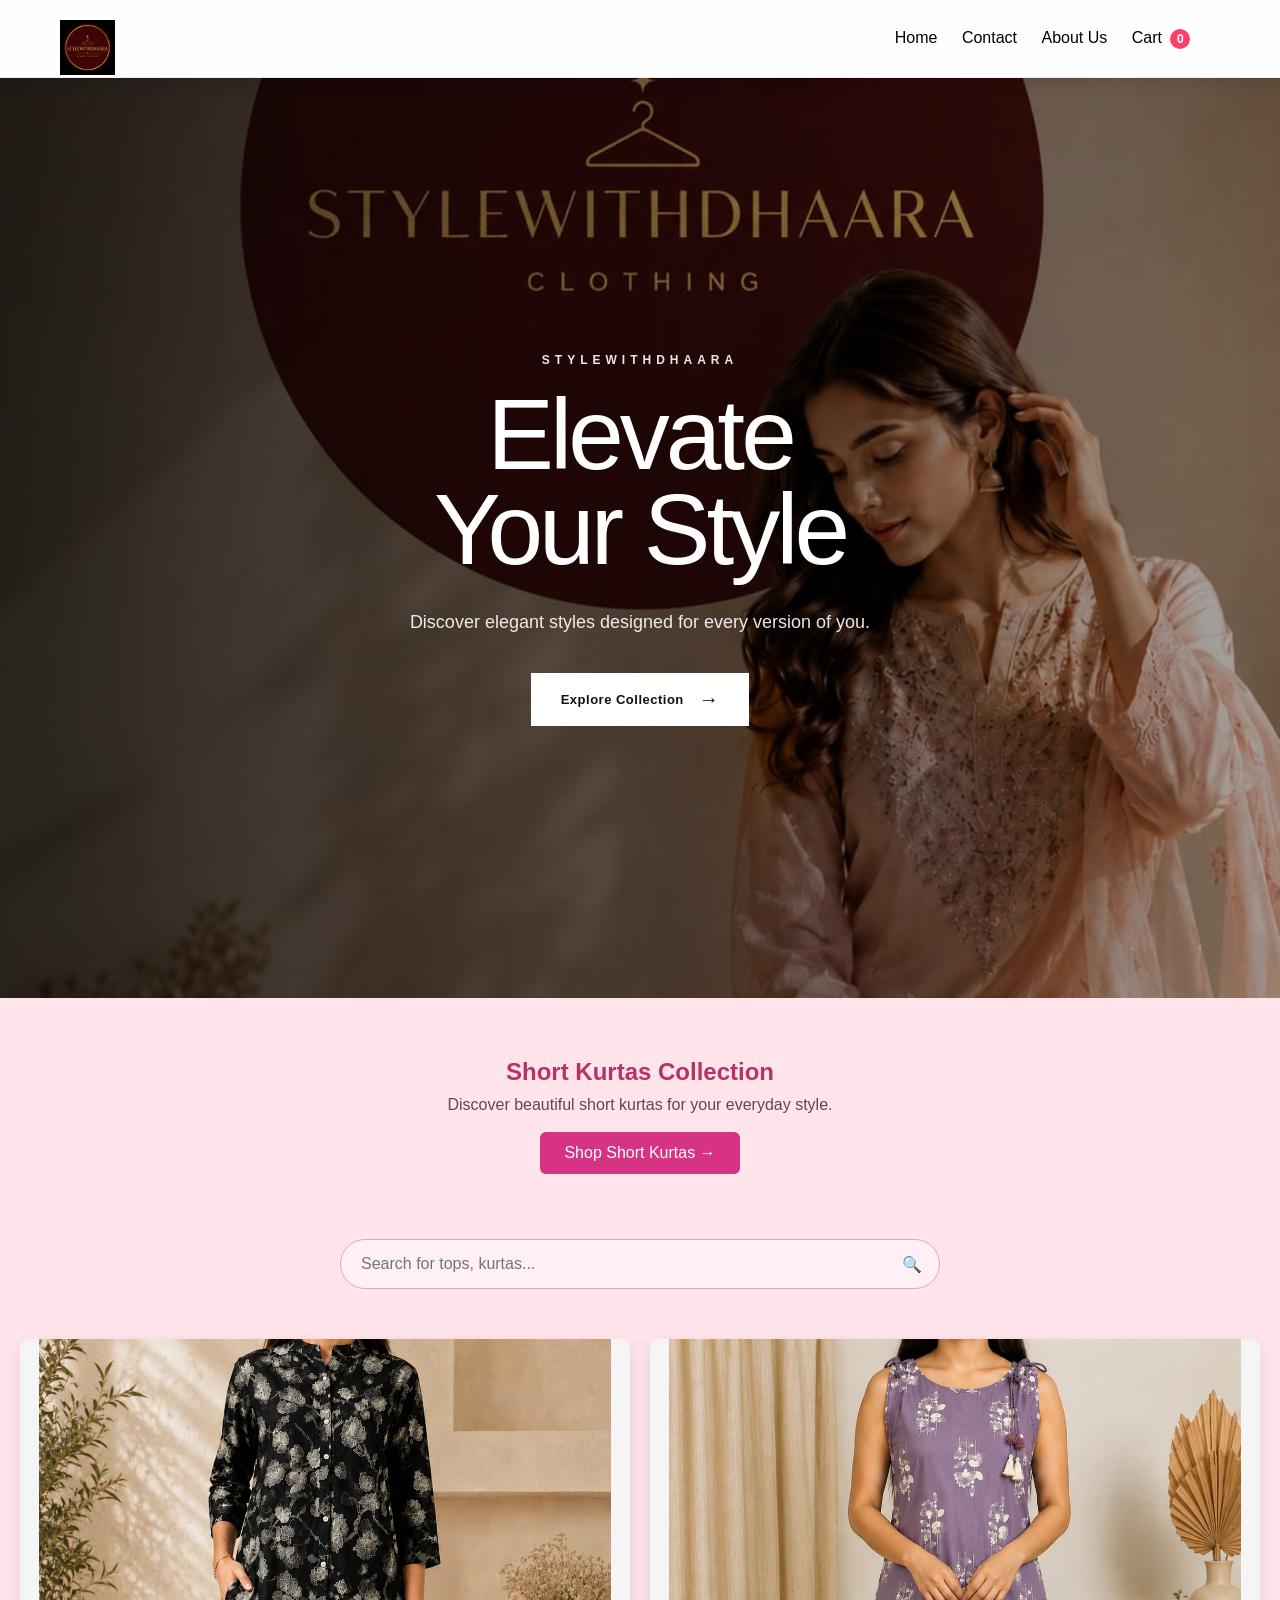
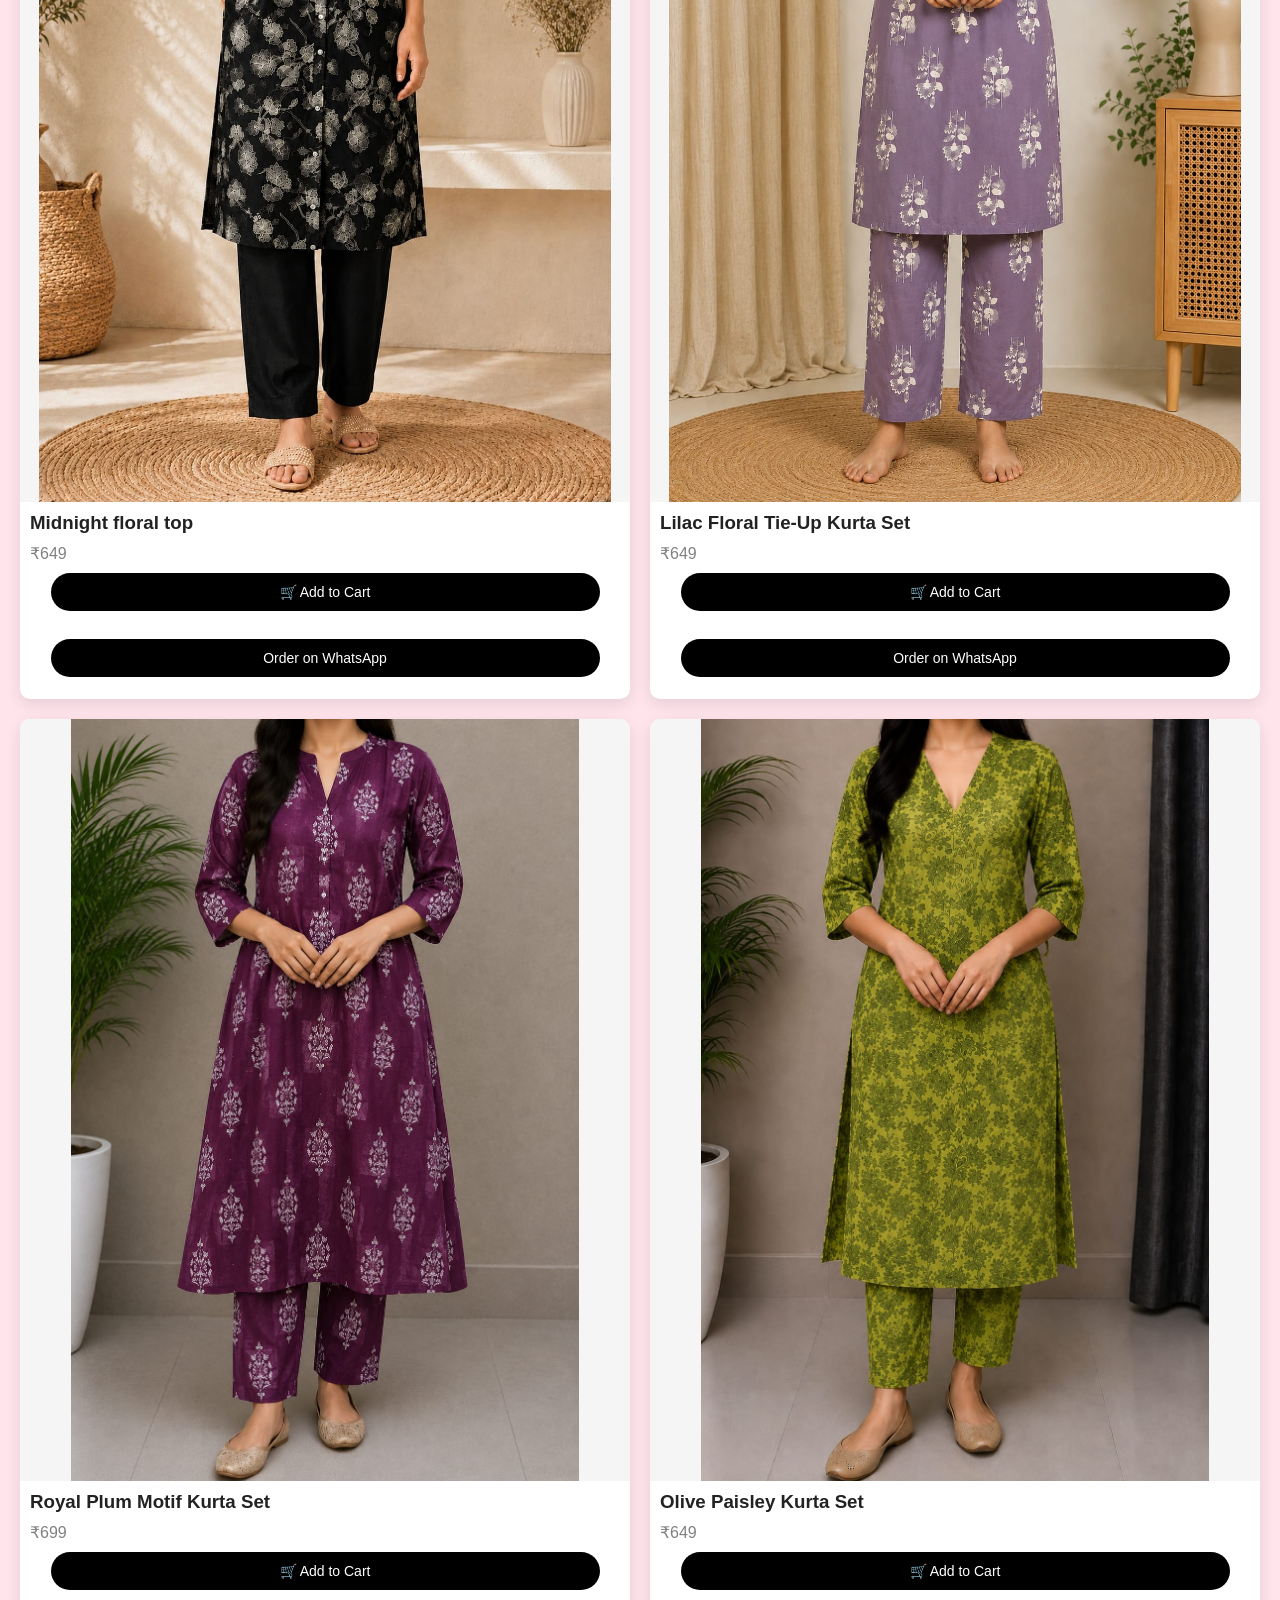
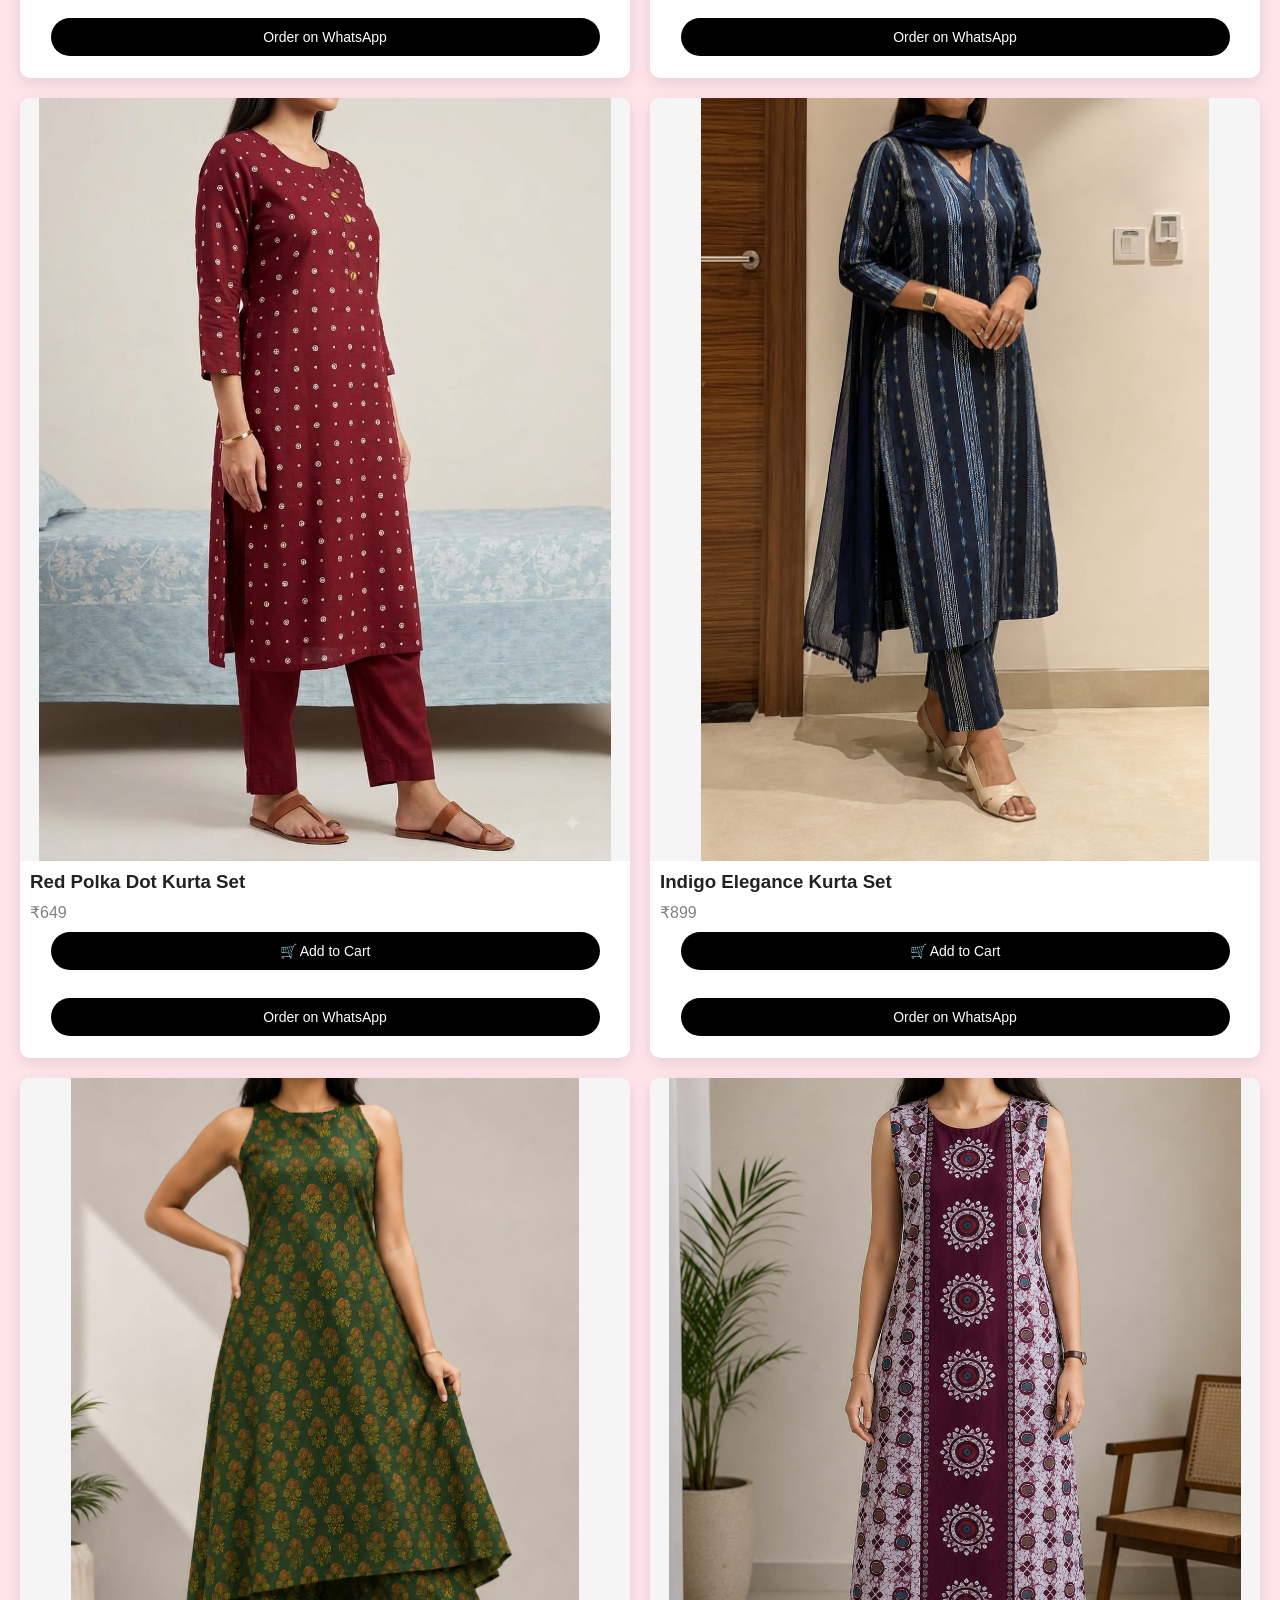
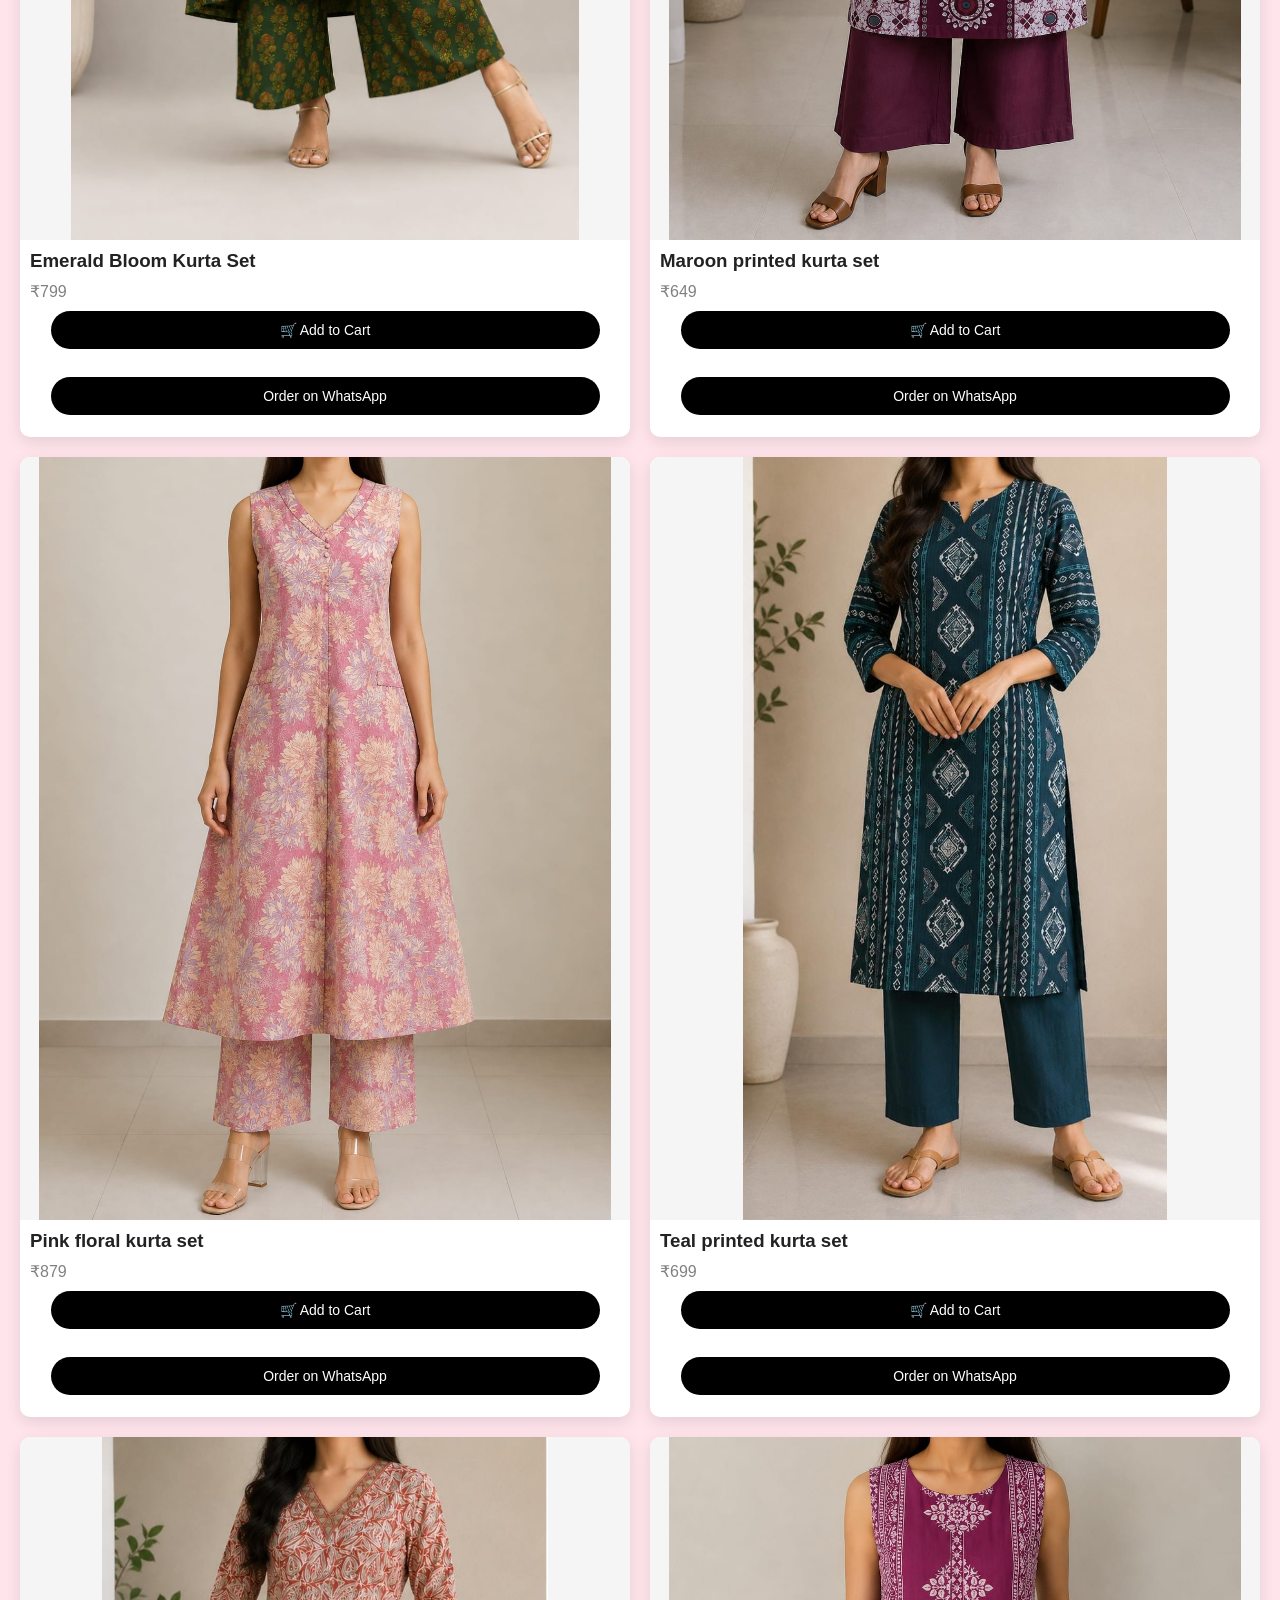
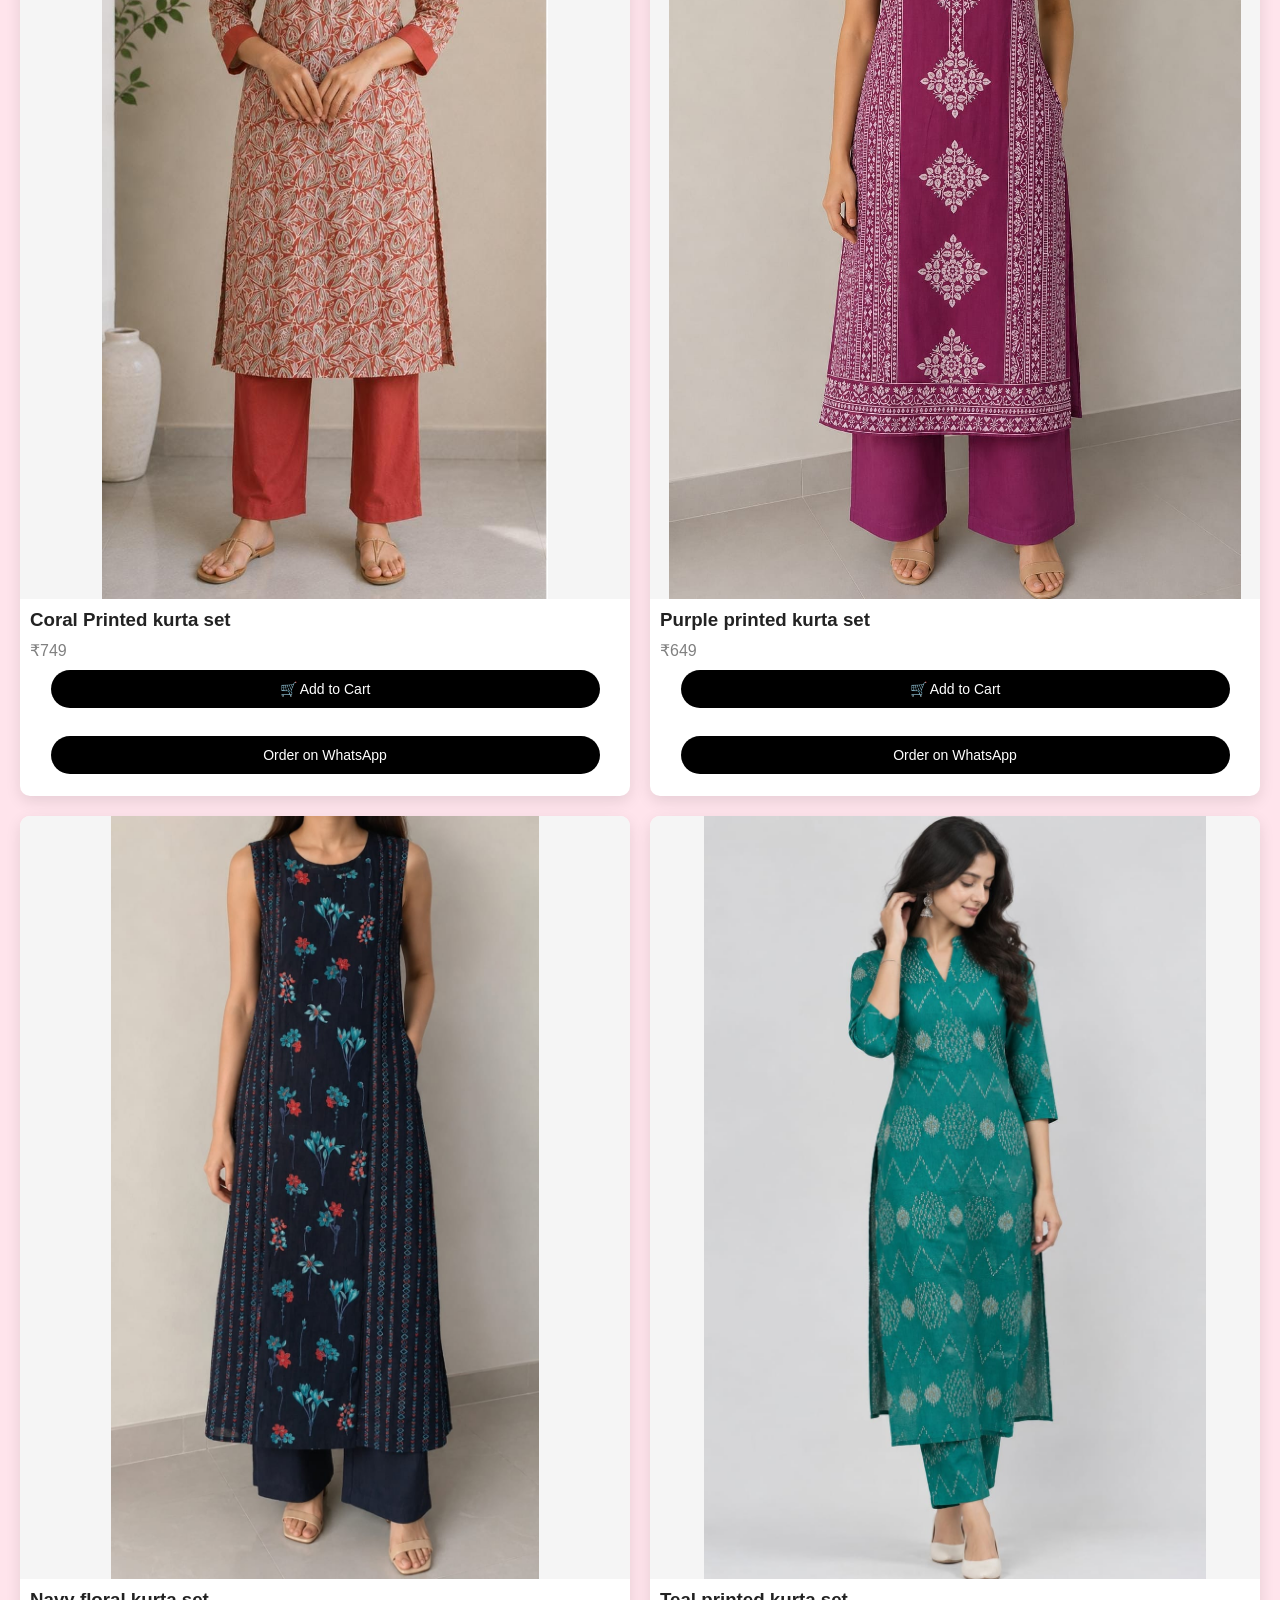
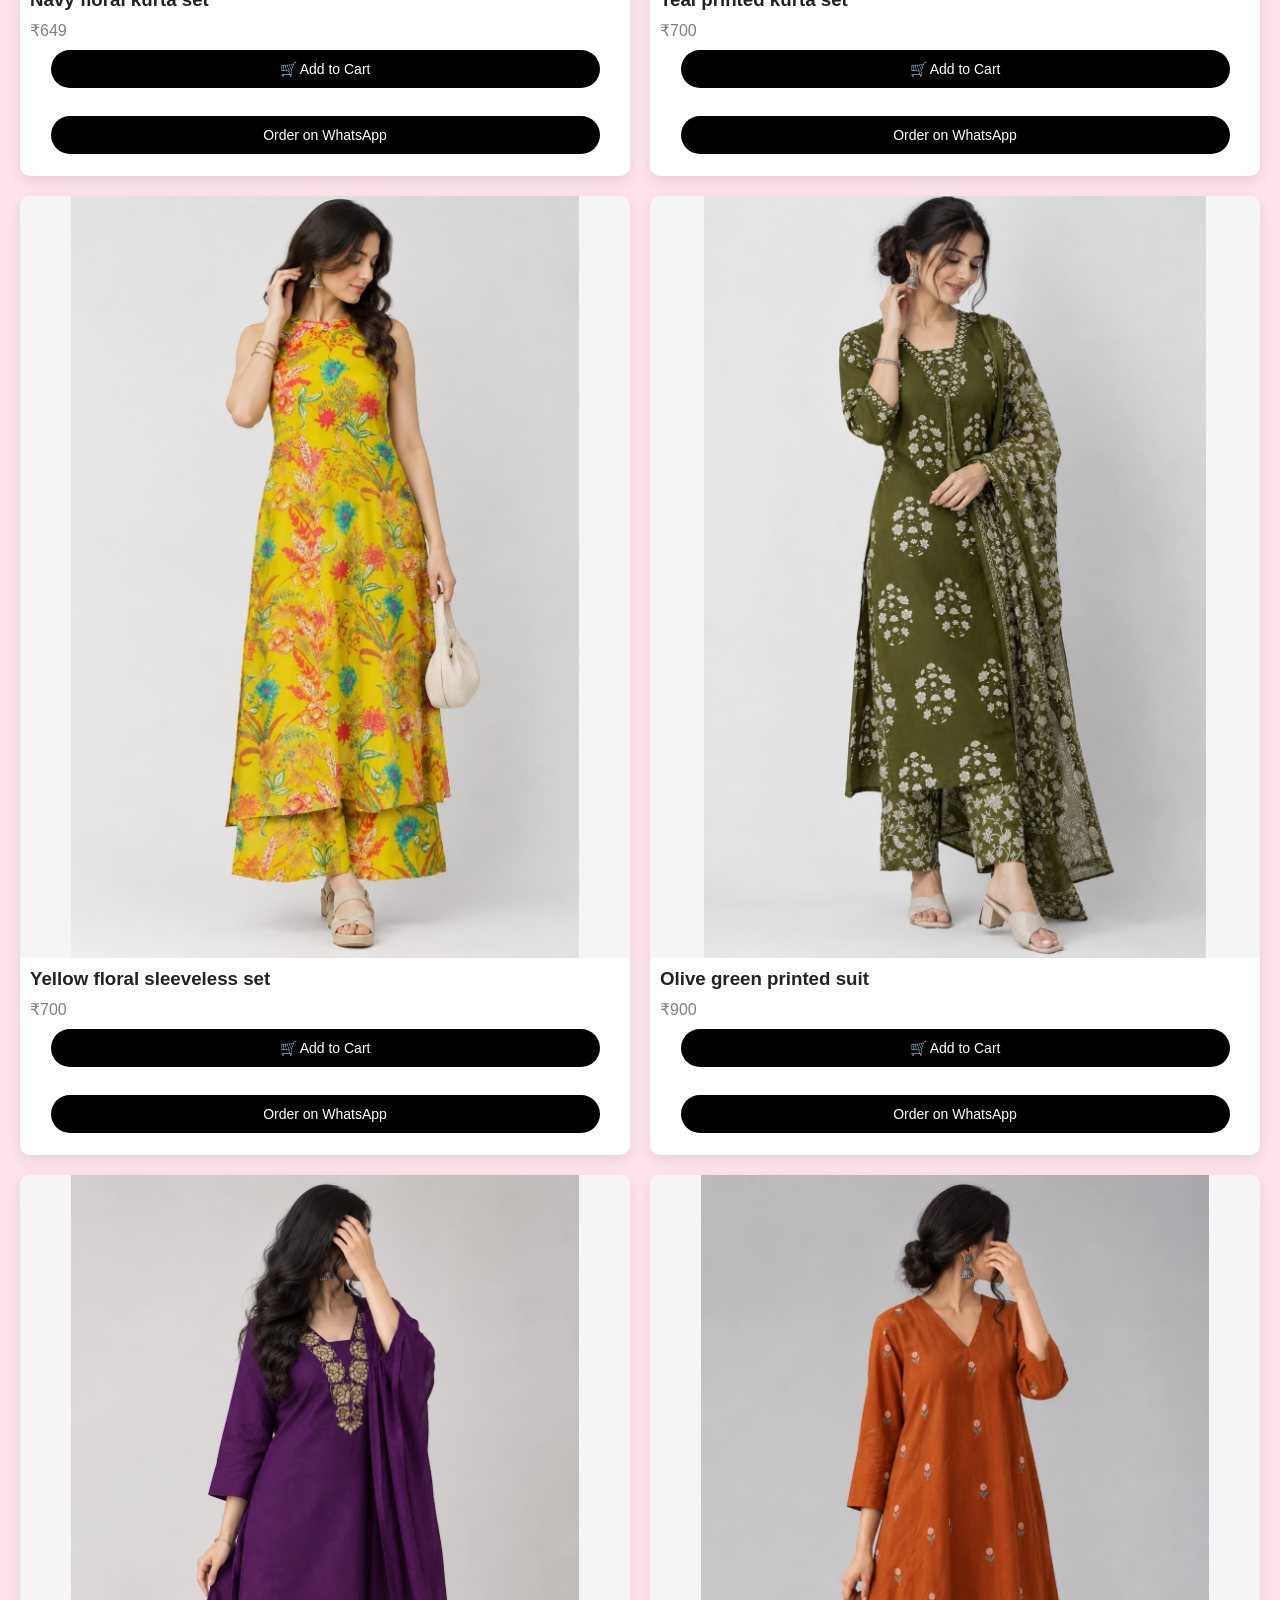
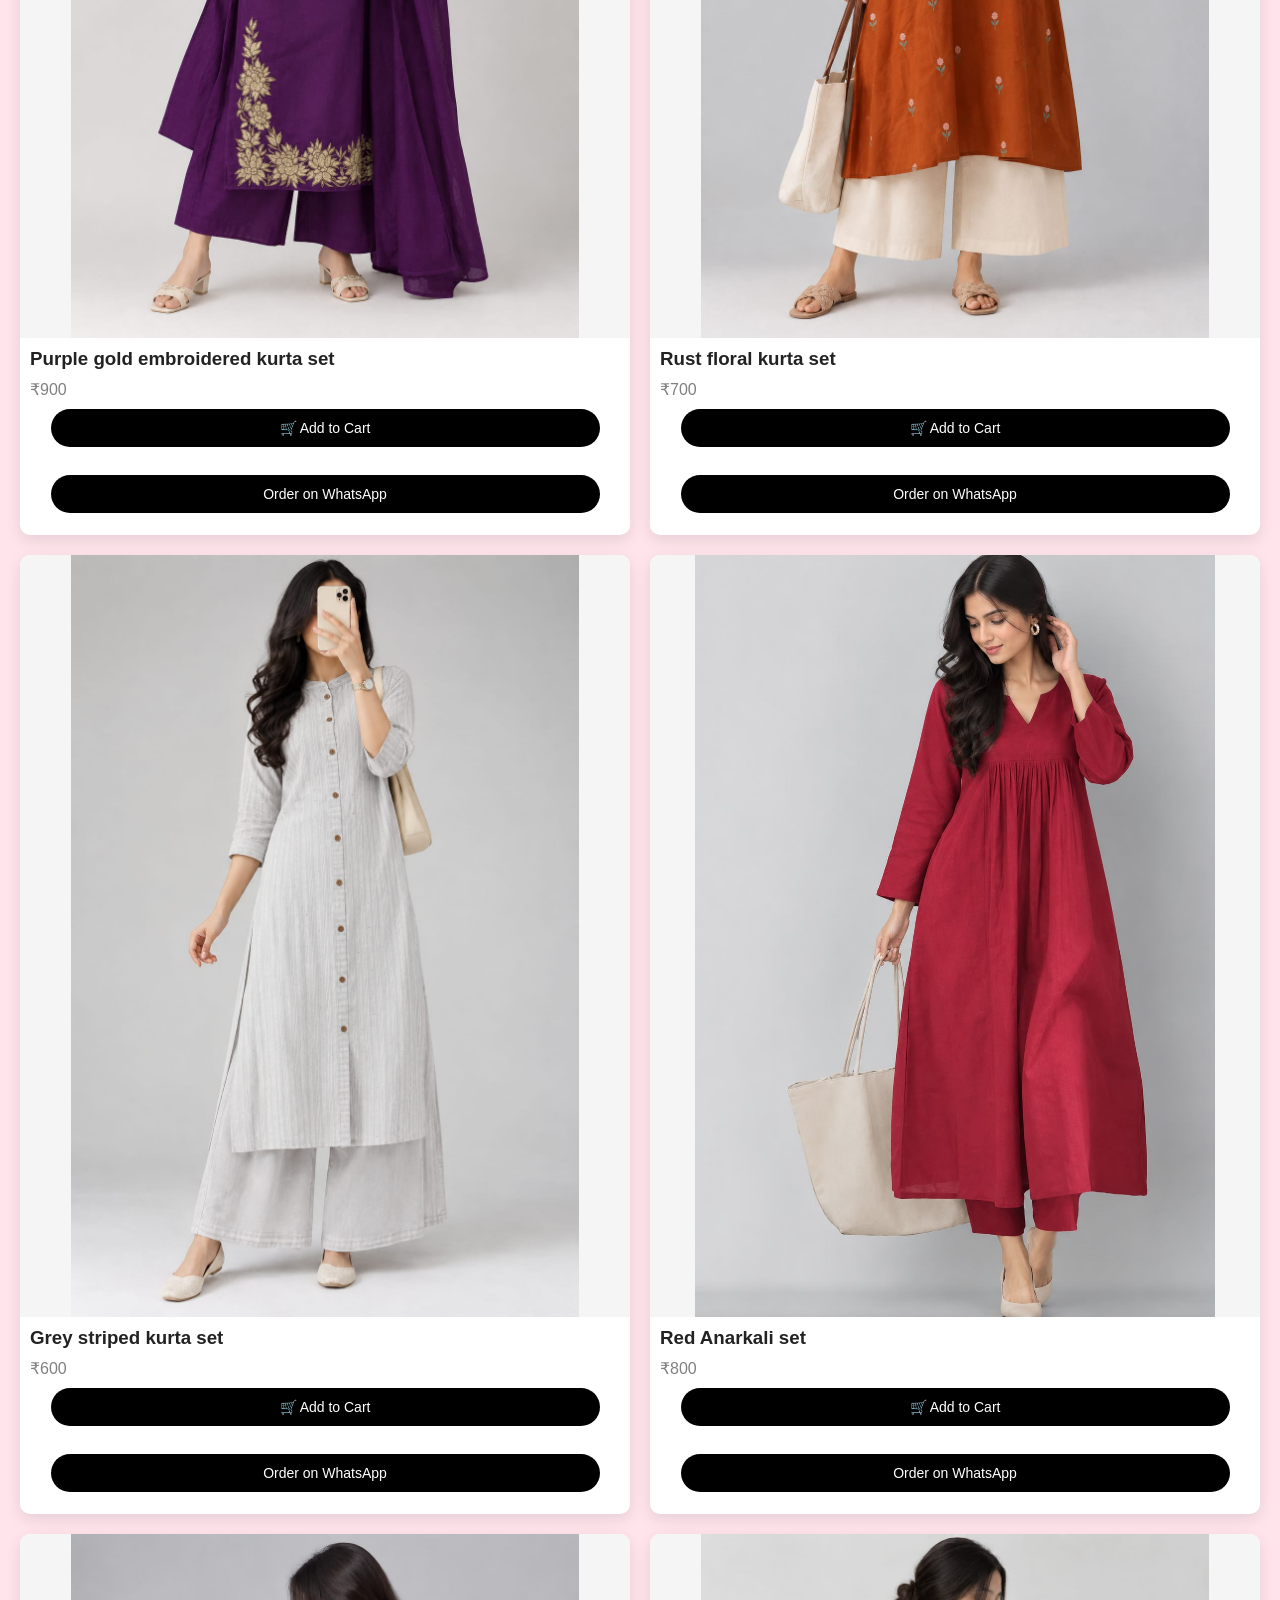
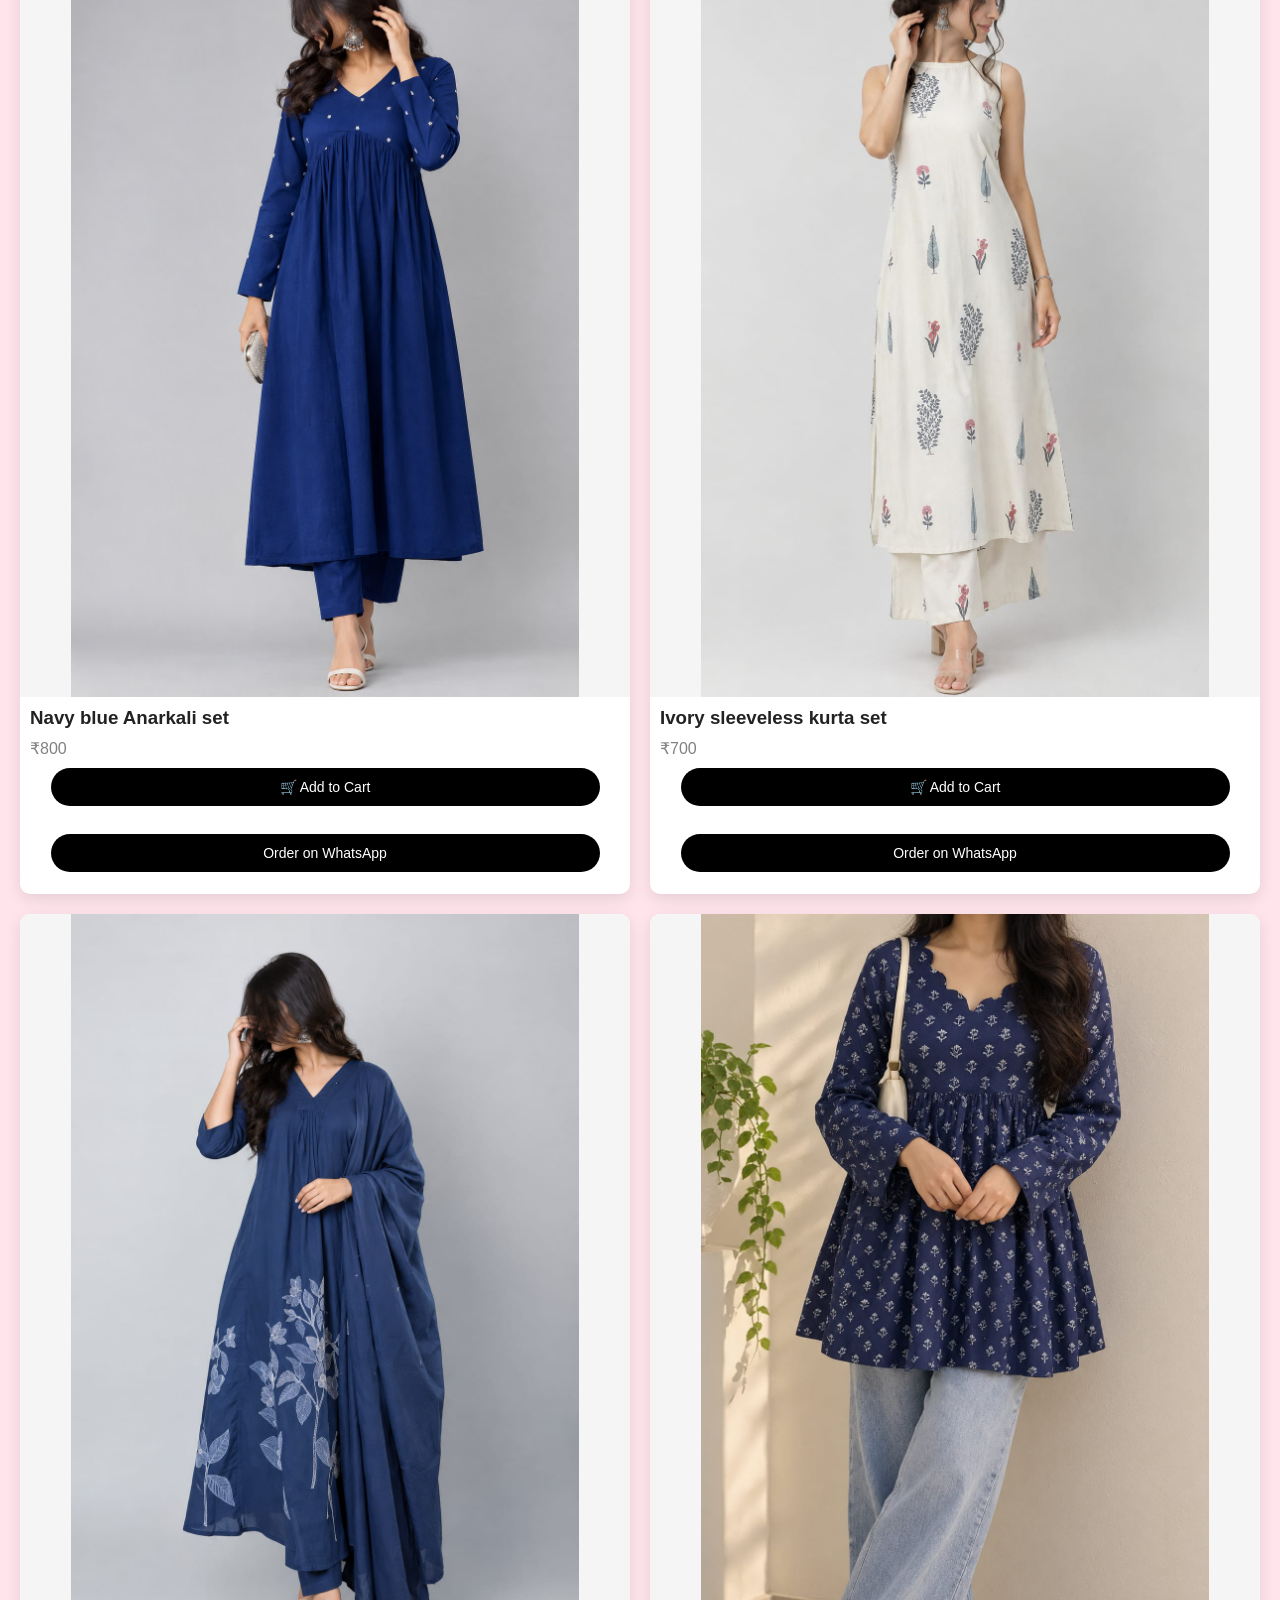
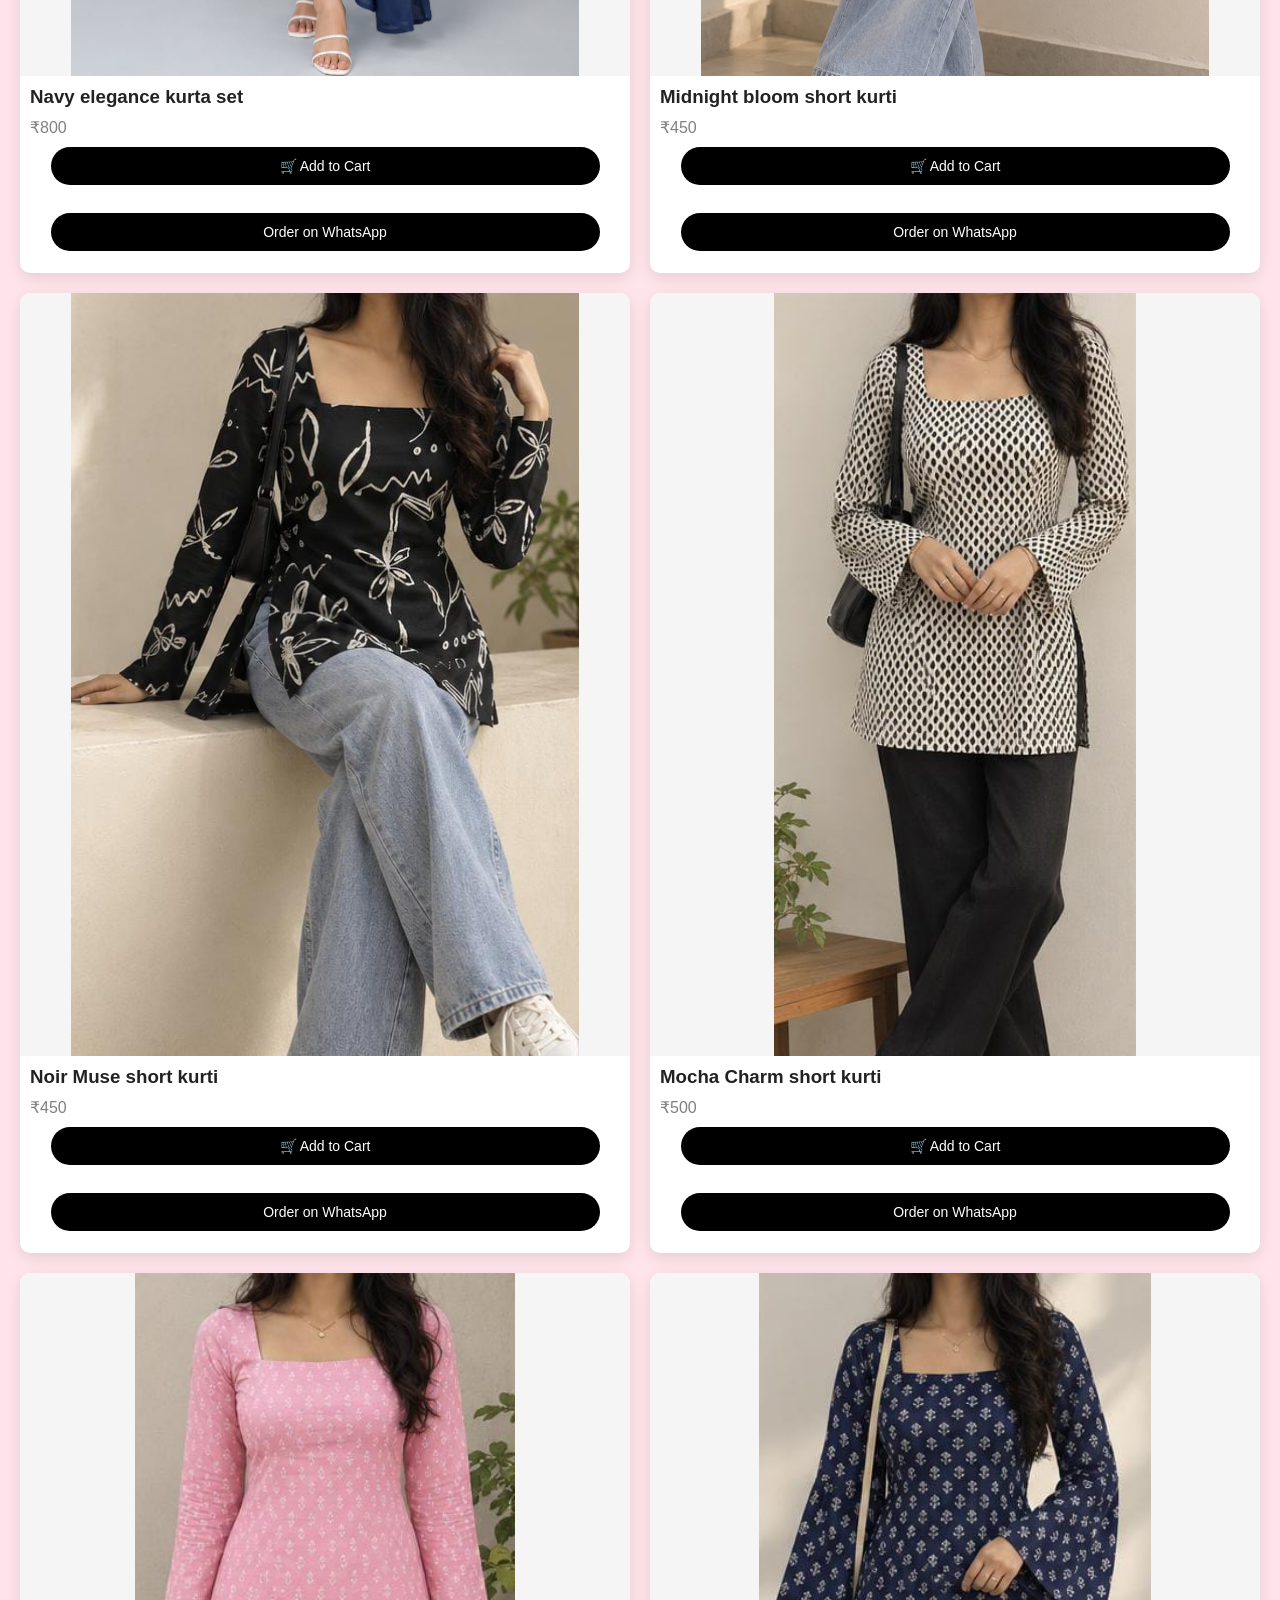
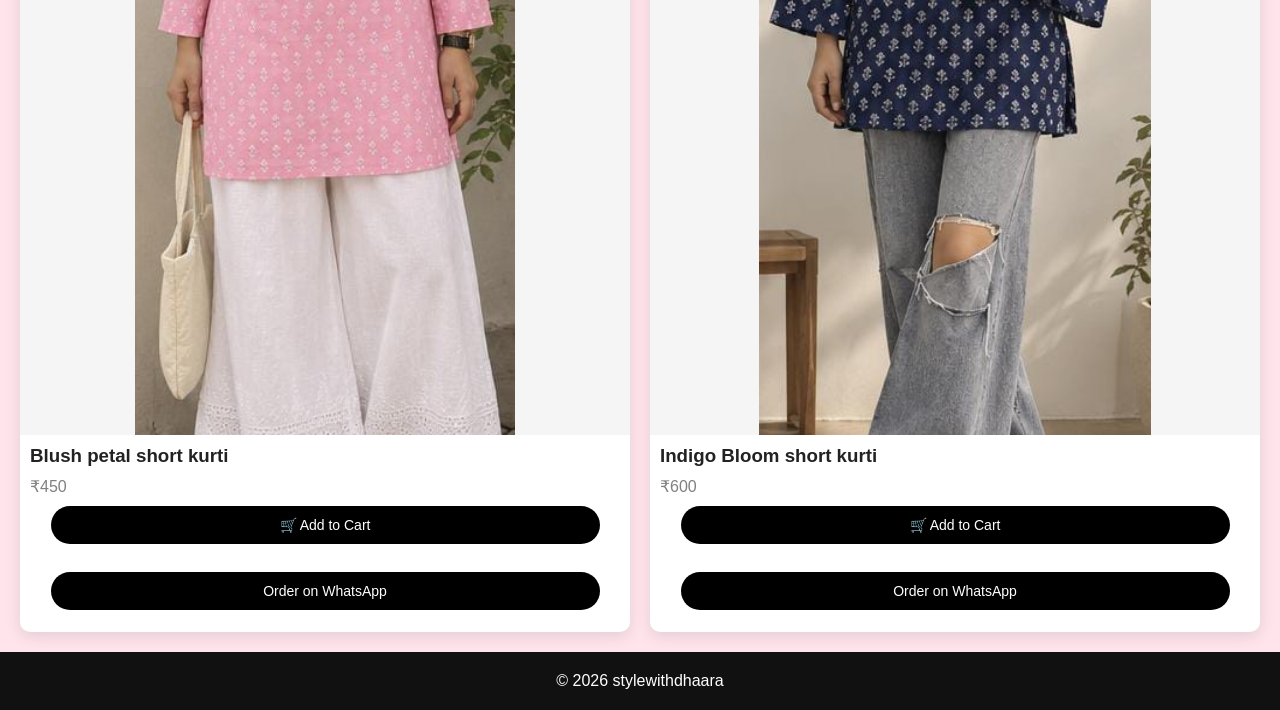
<file: index.html>
<!DOCTYPE html>
<html lang="en">
<head>
  <meta charset="UTF-8">
  <meta name="viewport" content="width=device-width, initial-scale=1.0">
  <title>STYLEWITHDHAARA</title>
  <link rel="stylesheet" href="style.css">

  <style>
    /* Short Kurtas option on Home page only */
    .short-kurtas-banner {
      background: #ffe4ec;
      text-align: center;
      padding: 35px 20px;
      margin: 25px 0;
    }

    .short-kurtas-banner h2 {
      color: #b83265;
      margin-bottom: 10px;
    }

    .short-kurtas-banner p {
      margin-bottom: 18px;
      color: #664452;
    }

    .short-kurtas-btn {
      display: inline-block;
      background: #d63384;
      color: white;
      padding: 12px 24px;
      text-decoration: none;
      border-radius: 6px;
      transition: 0.3s;
    }

    .short-kurtas-btn:hover {
      background: #ad2165;
    }
  </style>
</head>
<body>

<!-- NAVBAR -->
<header class="navbar">
  <div class="logo">
    <img src="image/logo11.jpeg" alt="Logo">
  </div>

  <nav>
    <a href="index.html">Home</a>
    <a href="contact.html">Contact</a>
    <a href="about.html">About Us</a>
    <a href="cart.html" class="cart-link">
       Cart <span id="cart-count">0</span>
    </a>
  </nav>
</header>

<!-- HERO -->
<section class="hero">
  <div class="hero-overlay"></div>

  <div class="hero-content">
    <span class="hero-label">
      STYLEWITHDHAARA
    </span>

    <h1>
      Elevate<br>
      Your Style
    </h1>

    <p>
      Discover elegant styles designed
      for every version of you.
    </p>

    <a href="#products" class="hero-button">
      Explore Collection
      <span>→</span>
    </a>
  </div>
</section>

<!-- SHORT KURTAS OPTION -->
<section class="short-kurtas-banner">
  <h2>Short Kurtas Collection</h2>
  <p>Discover beautiful short kurtas for your everyday style.</p>

  <a href="short-kurtas.html" class="short-kurtas-btn">
    Shop Short Kurtas →
  </a>
</section>
<section class="search-section">
    <input
    type="text"
    id="productSearch"
    placeholder="Search for tops, kurtas..."
    oninput="searchProducts()"
>
    <span class="search-icon">🔍</span>
</section>

<section class="products" id="products"></section>
<!-- FOOTER -->
<footer>
  <p>© 2026 stylewithdhaara</p>
</footer>

<script src="script.js"></script>

</body>
</html>
</file>
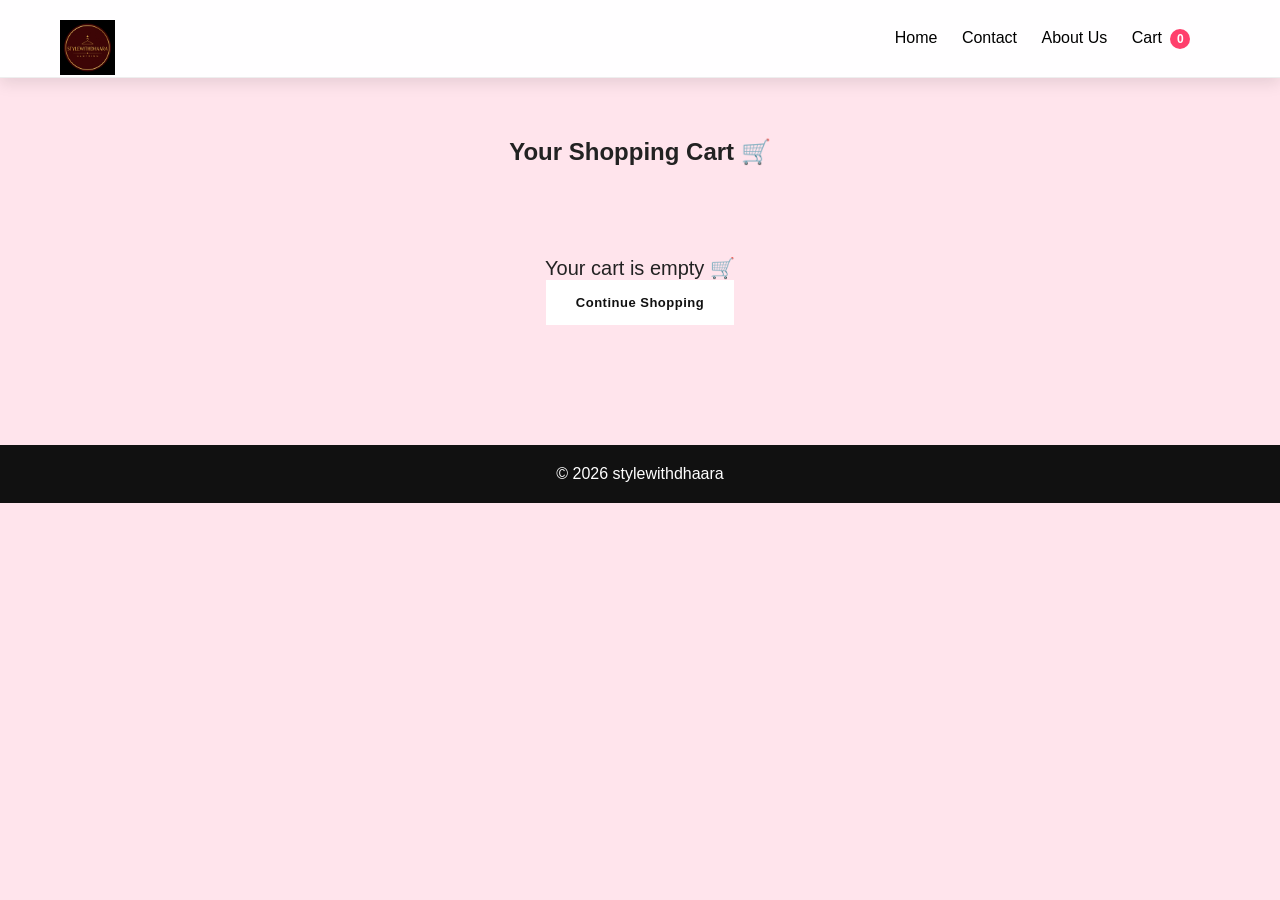
<file: cart.html>
<!DOCTYPE html>
<html lang="en">

<head>

  <meta charset="UTF-8">

  <meta name="viewport"
        content="width=device-width, initial-scale=1.0">

  <title>Cart - STYLEWITHDHAARA</title>

  <link rel="stylesheet" href="style.css">

</head>


<body>


<!-- NAVBAR -->

<header class="navbar">

  <div class="logo">
    <img src="image/logo11.jpeg" alt="Logo">
  </div>

  <nav>

    <a href="index.html">
      Home
    </a>

    <a href="contact.html">
      Contact
    </a>

    <a href="about.html">
      About Us
    </a>

    <a href="cart.html" class="cart-link">
       Cart
      <span id="cart-count">0</span>
    </a>

  </nav>

</header>



<!-- CART -->

<section class="cart-container">

  <h1>Your Shopping Cart 🛒</h1>

  <div id="cart-items"></div>

  <div id="cart-summary"></div>

</section>



<footer>

  <p>© 2026 stylewithdhaara</p>

</footer>



<script src="cart.js"></script>

</body>

</html>
</file>
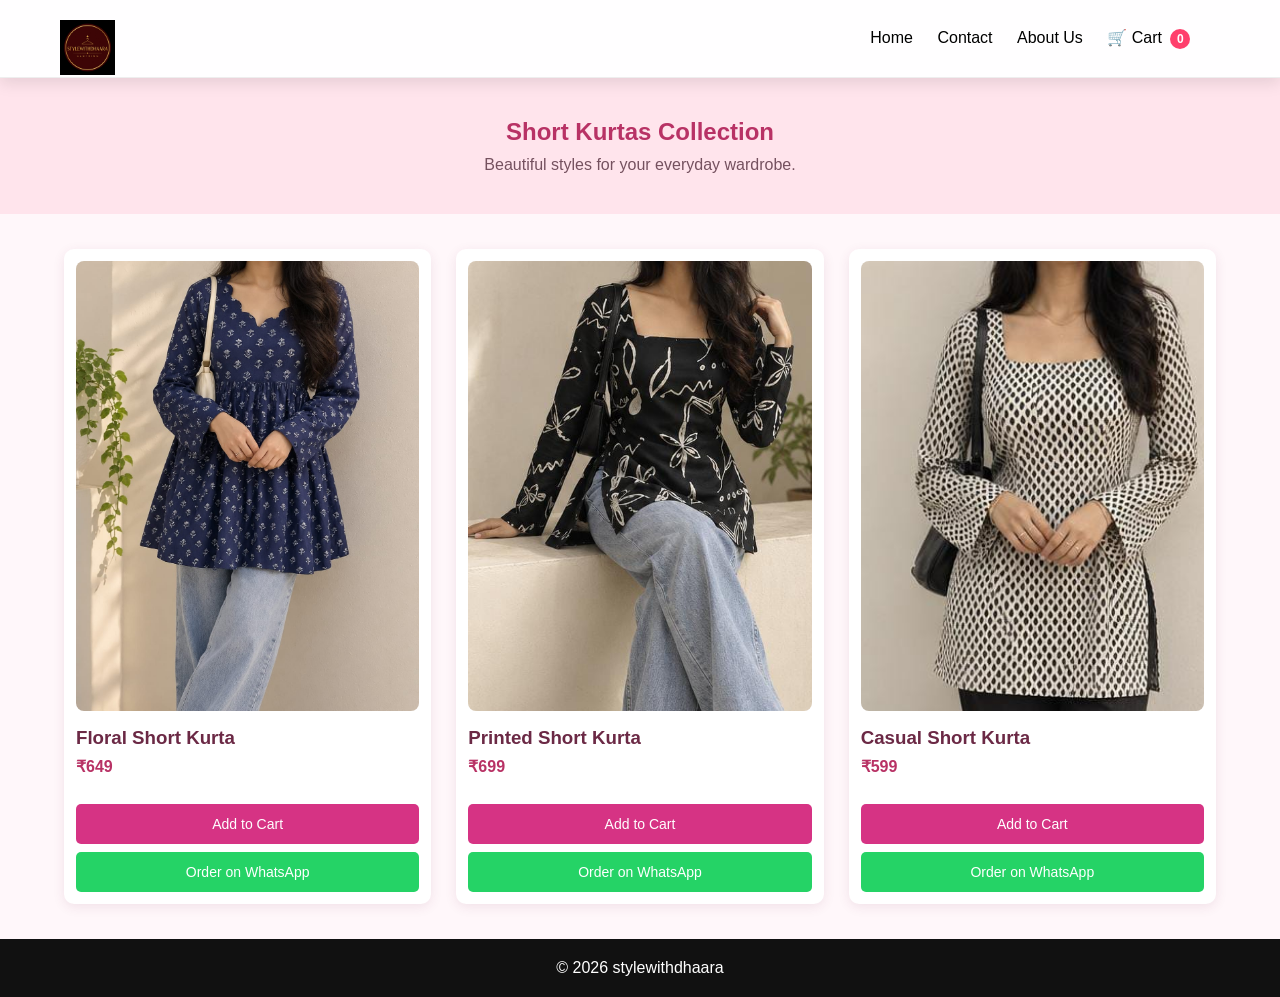
<file: short-kurtas.html>
<!DOCTYPE html>
<html lang="en">
<head>
  <meta charset="UTF-8">
  <meta name="viewport" content="width=device-width, initial-scale=1.0">
  <title>Short Kurtas | STYLEWITHDHAARA</title>
  <link rel="stylesheet" href="style.css">
</head>
<body>

<!-- NAVBAR -->
<header class="navbar">
  <div class="logo">
    <img src="image/logo11.jpeg" alt="StyleWithDhaara Logo">
  </div>

  <nav>
    <a href="index.html">Home</a>
    <a href="contact.html">Contact</a>
    <a href="about.html">About Us</a>
    <a href="cart.html" class="cart-link">
      🛒 Cart <span id="cart-count">0</span>
    </a>
  </nav>
</header>

<!-- PAGE HEADING -->
<section class="kurta-heading">
  <h1>Short Kurtas Collection</h1>
  <p>Beautiful styles for your everyday wardrobe.</p>
</section>

<!-- KURTA PRODUCTS -->
<section class="kurta-collection">
  <div class="kurta-products">

    <!-- KURTA 1 -->
    <div class="kurta-card">
      <img src="image/shortkurta1.jpeg" alt="Floral Short Kurta">
      <h3>Floral Short Kurta</h3>
      <p class="kurta-price">₹649</p>

      <button class="kurta-cart-btn"
        onclick="addKurtaToCart('Floral Short Kurta', 649, 'image/shortkurta1.jpeg')">
        Add to Cart
      </button>

      <button class="kurta-whatsapp-btn"
        onclick="orderKurtaOnWhatsApp('Floral Short Kurta', 649)">
        Order on WhatsApp
      </button>
    </div>

    <!-- KURTA 2 -->
    <div class="kurta-card">
      <img src="image/shortkurta2.jpeg" alt="Printed Short Kurta">
      <h3>Printed Short Kurta</h3>
      <p class="kurta-price">₹699</p>

      <button class="kurta-cart-btn"
        onclick="addKurtaToCart('Printed Short Kurta', 699, 'image/shortkurta2.jpeg')">
        Add to Cart
      </button>

      <button class="kurta-whatsapp-btn"
        onclick="orderKurtaOnWhatsApp('Printed Short Kurta', 699)">
        Order on WhatsApp
      </button>
    </div>

    <!-- KURTA 3 -->
    <div class="kurta-card">
      <img src="image/shortkurta3.jpeg" alt="Casual Short Kurta">
      <h3>Casual Short Kurta</h3>
      <p class="kurta-price">₹599</p>

      <button class="kurta-cart-btn"
        onclick="addKurtaToCart('Casual Short Kurta', 599, 'image/shortkurta3.jpeg')">
        Add to Cart
      </button>

      <button class="kurta-whatsapp-btn"
        onclick="orderKurtaOnWhatsApp('Casual Short Kurta', 599)">
        Order on WhatsApp
      </button>
    </div>

  </div>
</section>

<!-- FOOTER -->
<footer>
  <p>© 2026 stylewithdhaara</p>
</footer>

<script>
  // Your existing cart storage and WhatsApp number
  const whatsappNumber = "918431905840";
  const cartStorageKey = "dhaaraCart";

  function getCart() {
    try {
      const cart = JSON.parse(
        localStorage.getItem(cartStorageKey) || "[]"
      );
      return Array.isArray(cart) ? cart : [];
    } catch {
      return [];
    }
  }

  function updateCartCount() {
    const cart = getCart();
    const count = cart.reduce(
      (total, item) => total + (Number(item.quantity) || 0), 0
    );

    const countElement = document.getElementById("cart-count");
    if (countElement) {
      countElement.textContent = count;
    }
  }

  // Add kurta to the shared cart
  function addKurtaToCart(name, price, image) {
    const cart = getCart();

    const existingItem = cart.find(item => item.name === name);

    if (existingItem) {
      existingItem.quantity = (Number(existingItem.quantity) || 0) + 1;
    } else {
      cart.push({
        name: name,
        price: price,
        image: image,
        quantity: 1
      });
    }

    localStorage.setItem(cartStorageKey, JSON.stringify(cart));
    updateCartCount();

    alert(name + " added to your cart!");
  }

  // Order an individual kurta on WhatsApp
  function orderKurtaOnWhatsApp(name, price) {
    const message =
      "Hello StyleWithDhaara! I want to order:\n\n" +
      "Product: " + name + "\n" +
      "Price: ₹" + price + "\n" +
      "Quantity: 1\n\n" +
      "Please share the ordering details.";

    const url =
      "https://wa.me/" + whatsappNumber +
      "?text=" + encodeURIComponent(message);

    window.open(url, "_blank");
  }

  // Show the existing shared cart quantity
  updateCartCount();
</script>

</body>
</html>
</file>
<file: style.css>
* {
  margin: 0;
  padding: 0;
  box-sizing: border-box;
  font-family: Arial, sans-serif;
}


/* NAVBAR */
.navbar {
  display: flex;
  justify-content: space-between;
  padding: 20px 10px;
  background: white;
  box-shadow: 0 5px 15px rgba(0,0,0,0.1);

  position: sticky;
  top: 0;
  z-index: 9999;
}

.logo {
  font-size: 100px;
  margin-left: -30px;
  font-weight: bold;
}
.logo img {
  height: 55px;
  margin-top: 40px;
  object-fit: contain;
}


.logo span {
  color: #ff3f6c;
}

nav a {
  margin-left: 20px;
  text-decoration: none;
  color: black;
  font-weight: 500;
}

nav a:hover {
  color: #ff3f6c;
}

/* HERO */
/* =====================================
   PREMIUM HOME HERO
===================================== */

.hero {
    position: relative;

    min-height: 920px;

    display: flex;

    align-items: center;

    justify-content: center;

    text-align: center;

    overflow: hidden;

    background-image: url("image/logo3.jpeg");

    background-size: cover;

    background-position: center;

    background-repeat: no-repeat;
}


/* DARK OVERLAY */

.hero-overlay {
    position: absolute;

    inset: 0;

    background:
        linear-gradient(
            90deg,
            rgba(0,0,0,0.65),
            rgba(0,0,0,0.20)
        );

    z-index: 1;
}


/* HERO CONTENT */

.hero-content {
    position: relative;

    z-index: 2;

    max-width: 700px;

    padding: 30px;

    color: white;
}


/* SMALL BRAND TEXT */

.hero-label {
    display: inline-block;

    font-size: 12px;

    letter-spacing: 5px;

    font-weight: 600;

    margin-bottom: 20px;

    opacity: 0.9;
}


/* MAIN HEADING */

.hero-content h1 {
    font-size: clamp(
        55px,
        8vw,
        100px
    );

    line-height: 0.95;

    font-weight: 500;

    letter-spacing: -4px;

    margin: 0 0 30px;
}


/* DESCRIPTION */

.hero-content p {
    font-size: 18px;

    line-height: 1.7;

    max-width: 550px;

    margin: 0 auto 35px;

    color: rgba(255,255,255,0.9);
}


/* BUTTON */

.hero-button {
    display: inline-flex;

    align-items: center;

    gap: 15px;

    padding: 15px 30px;

    background: white;

    color: #111;

    text-decoration: none;

    font-size: 13px;

    font-weight: 700;

    letter-spacing: 0.5px;

    transition: 0.3s;
}


.hero-button span {
    font-size: 20px;

    transition: 0.3s;
}


.hero-button:hover {
    background: #ff3f6c;

    color: white;

    transform: translateY(-3px);
}


.hero-button:hover span {
    transform: translateX(5px);
}
@media (max-width: 768px) {

    .hero {
        min-height: 600px;
        background-position: center center;
        background-size: cover;
    }

    .hero-content {
        padding: 20px;
        text-align: center;
    }

    .hero-content h1 {
    font-size: 40px;
    line-height: 1.1;
}

    .hero-content p {
        font-size: 15px;
        line-height: 1.6;
    }

    .hero-label {
        font-size: 10px;
        letter-spacing: 3px;
    }

}
/* PRODUCTS */
.products {
  padding: 20px;
  display: grid;
  grid-template-columns: repeat(2, 1fr);
  gap: 20px;
}

.card {
  background: white;
  border-radius: 10px;
  overflow: hidden;
  box-shadow: 0 5px 15px rgba(0,0,0,0.1);
}
.card:hover {
  transform: translateY(-8px);
}

.card img {
  width: 100%;
  aspect-ratio: 4 / 5;
  height: auto;
  object-fit: contain;
  display: block;
  background: #f5f5f5;
}
@media (max-width: 600px) {
  .products {
    grid-template-columns: 1fr;
  }
}

.card h3 {
  padding: 10px;
}

.card p {
  padding: 0 10px;
  color: gray;
}

.card button {
  margin: 10px;
  width: 90%;
  padding: 10px;
  border: none;
  background: black;
  color: white;
  border-radius: 20px;
  cursor: pointer;
}

.about-hero {
    min-height: 420px;

    display: flex;
    align-items: center;
    justify-content: center;

    text-align: center;

    background:
        linear-gradient(
            rgba(0,0,0,0.55),
            rgba(0,0,0,0.55)
        ),
        url("images/banner.jpg") center/cover;

    color: white;
}


.about-hero-content span {
    font-size: 13px;
    letter-spacing: 4px;
    font-weight: 600;
}


.about-hero-content h1 {
    font-size: 52px;
    margin: 18px 0;
}


.about-hero-content p {
    font-size: 18px;
}


/* ABOUT SECTION */

.about-section {
    padding: 100px 8%;
    background: #fff;
}


.about-container {
    max-width: 1200px;

    margin: auto;

    display: flex;

    align-items: center;

    gap: 80px;
}


.about-image {
    flex: 1;

    display: flex;

    justify-content: center;

    align-items: center;
}


.about-image img {
    width: 350px;
    max-width: 100%;

    object-fit: contain;
}


.about-text {
    flex: 1;
}


.about-text > span {
    color: #ff3f6c;

    font-size: 13px;

    letter-spacing: 3px;

    font-weight: bold;
}


.about-text h2 {
    font-size: 42px;

    margin: 15px 0 25px;

    color: #222;
}


.about-text p {
    color: #666;

    line-height: 1.8;

    margin-bottom: 18px;

    font-size: 16px;
}


/* WHY US */

.why-us {
    padding: 90px 8%;

    background: #fafafa;

    text-align: center;
}


.section-heading span {
    color: #ff3f6c;

    font-size: 13px;

    letter-spacing: 3px;

    font-weight: bold;
}


.section-heading h2 {
    font-size: 38px;

    margin-top: 12px;

    color: #222;
}


.features {
    max-width: 1100px;

    margin: 50px auto 0;

    display: grid;

    grid-template-columns:
        repeat(3, 1fr);

    gap: 25px;
}


.feature {
    background: white;

    padding: 40px 25px;

    border-radius: 12px;

    transition: 0.3s;

    box-shadow:
        0 10px 30px
        rgba(0,0,0,0.06);
}


.feature:hover {
    transform: translateY(-8px);
}


.feature-icon {
    font-size: 35px;

    color: #ff3f6c;

    margin-bottom: 15px;
}


.feature h3 {
    margin-bottom: 12px;

    font-size: 20px;
}


.feature p {
    color: #777;

    line-height: 1.7;
}


/* CONTACT */

.about-contact {
    padding: 80px 20px;

    text-align: center;

    background: #111;

    color: white;
}


.about-contact h2 {
    font-size: 35px;

    margin-bottom: 10px;
}


.about-contact p {
    color: #bbb;

    margin-bottom: 25px;
}


.about-contact a {
    display: inline-block;

    padding: 13px 25px;

    background: #25D366;

    color: white;

    text-decoration: none;

    border-radius: 25px;

    font-weight: 600;

    transition: 0.3s;
}


.about-contact a:hover {
    transform: translateY(-3px);
}


/* MOBILE */

@media (max-width: 768px) {

    .navbar {
        padding: 15px 20px;
    }


    .about-hero {
        min-height: 350px;
    }


    .about-hero-content h1 {
        font-size: 36px;
    }


    .about-container {
        flex-direction: column;

        gap: 40px;

        text-align: center;
    }


    .about-text h2 {
        font-size: 32px;
    }


    .features {
        grid-template-columns: 1fr;
    }

}
/* =========================================
   RESET
========================================= */

* {
    margin: 0;
    padding: 0;
    box-sizing: border-box;
}

html {
    scroll-behavior: smooth;
}

body {
    font-family:
        "Segoe UI",
        Arial,
        sans-serif;

    color: #222;

    background: #ffe4ec;
}


/* =========================================
   NAVBAR
========================================= */

.navbar {
    height: 78px;

    padding: 0 7%;

    display: flex;

    align-items: center;

    justify-content: space-between;

    background: rgba(255,255,255,0.96);

    border-bottom: 1px solid #eee;

    position: sticky;

    top: 0;

    z-index: 1000;

    backdrop-filter: blur(15px);
}


.brand img {
    height: 48px;

    width: auto;

    object-fit: contain;
}


.nav-links {
    display: flex;

    align-items: center;

    gap: 35px;
}


.nav-links a {
    text-decoration: none;

    color: #333;

    font-size: 14px;

    font-weight: 500;

    position: relative;

    transition: 0.3s;
}


.nav-links a::after {
    content: "";

    position: absolute;

    left: 0;

    bottom: -8px;

    width: 0;

    height: 2px;

    background: #ff3f6c;

    transition: 0.3s;
}


.nav-links a:hover,
.nav-links a.active {
    color: #ff3f6c;
}


.nav-links a:hover::after,
.nav-links a.active::after {
    width: 100%;
}


.menu-btn {
    display: none;

    border: none;

    background: none;

    font-size: 25px;

    cursor: pointer;
}



/* FOOTER */
footer {
  text-align: center;
  padding: 20px;
  background: #111;
  color: white;
}
/* ================================
   CART LINK
================================ */

.cart-link {
  position: relative;
}

#cart-count {
  background: #ff3f6c;
  color: white;
  font-size: 12px;
  font-weight: bold;
  min-width: 20px;
  height: 20px;
  display: inline-flex;
  align-items: center;
  justify-content: center;
  border-radius: 50%;
  margin-left: 4px;
}


/* ================================
   PRODUCT BUTTONS
================================ */

.product-buttons {
  display: flex;
  flex-direction: column;
  align-items: center;
  gap: 8px;
  padding-bottom: 12px;
}

.product-buttons button {
  width: 90%;
  border: none;
  padding: 11px 15px;
  border-radius: 22px;
  font-size: 14px;
  cursor: pointer;
  transition: 0.3s;
}


/* ADD TO CART */

.cart-btn {
  background: #ff3f6c;
  color: white;
}

.cart-btn:hover {
  background: #e62f5b;
  transform: translateY(-2px);
}


/* WHATSAPP ORDER */

.order-btn {
  background: #111;
  color: white;
}

.order-btn:hover {
  background: #333;
  transform: translateY(-2px);
}


/* ================================
   CART PAGE
================================ */

.cart-container {
  max-width: 1000px;
  margin: 40px auto;
  padding: 20px;
}

.cart-container h1 {
  text-align: center;
  margin-bottom: 30px;
}


.cart-item {
  display: flex;
  align-items: center;
  gap: 20px;
  background: white;
  padding: 15px;
  margin-bottom: 15px;
  border-radius: 12px;
  box-shadow: 0 3px 12px rgba(0, 0, 0, 0.08);
}


.cart-item img {
  width: 100px;
  height: 120px;
  object-fit: contain;
  background: #f5f5f5;
  border-radius: 8px;
}


.cart-item-details {
  flex: 1;
}


.cart-item-details h3 {
  margin-bottom: 8px;
}


.cart-item-details p {
  margin-bottom: 8px;
}


.quantity-controls {
  display: flex;
  align-items: center;
  gap: 10px;
}


.quantity-controls button {
  width: 30px;
  height: 30px;
  border: none;
  border-radius: 50%;
  background: #ff3f6c;
  color: white;
  cursor: pointer;
  font-size: 18px;
}


.remove-btn {
  border: none;
  background: #111;
  color: white;
  padding: 8px 15px;
  border-radius: 20px;
  cursor: pointer;
}


.cart-summary {
  margin-top: 30px;
  padding: 25px;
  background: #f8f8f8;
  border-radius: 12px;
  text-align: right;
}


.cart-total {
  font-size: 22px;
  font-weight: bold;
  margin-bottom: 20px;
}


.whatsapp-cart-btn {
  border: none;
  background: #25D366;
  color: white;
  padding: 13px 25px;
  border-radius: 25px;
  cursor: pointer;
  font-size: 16px;
}


.clear-cart-btn {
  border: none;
  background: #111;
  color: white;
  padding: 13px 25px;
  border-radius: 25px;
  cursor: pointer;
  margin-left: 10px;
}


/* EMPTY CART */

.empty-cart {
  text-align: center;
  padding: 60px 20px;
  font-size: 20px;
}


/* MOBILE */

@media (max-width: 600px) {

  .cart-item {
    flex-wrap: wrap;
  }

  .cart-item img {
    width: 80px;
    height: 100px;
  }

  .cart-item-details {
    min-width: 200px;
  }

  .cart-summary {
    text-align: center;
  }

  .clear-cart-btn {
    margin-left: 0;
    margin-top: 10px;
  }

}

.kurta-collection {
  padding: 40px 5%;
  text-align: center;
  background: #fff0f5;
}

.kurta-collection h1 {
  color: #b83265;
  margin-bottom: 10px;
}

.kurta-collection p {
  margin-bottom: 20px;
}

.kurta-products {
  display: grid;
  grid-template-columns: repeat(auto-fit, minmax(220px, 1fr));
  gap: 25px;
}

.kurta-card {
  background: white;
  padding: 12px;
  border-radius: 10px;
  text-align: left;
}

.kurta-card img {
  width: 100%;
  height: 450px;
  object-fit: cover;
  object-position: top;
  border-radius: 8px;
}

.kurta-card h3 {
  margin-top: 12px;
  color: #6b2945;
}

.kurta-card p {
  margin-top: 8px;
  color: #b83265;
  font-weight: bold;
}

/* Short Kurtas page */

.kurta-heading {
  text-align: center;
  padding: 40px 20px;
  background: #ffe4ec;
}

.kurta-heading h1 {
  color: #b83265;
  margin-bottom: 10px;
}

.kurta-heading p {
  color: #75515f;
}

.kurta-collection {
  padding: 35px 5%;
  background: #fff7fa;
}

.kurta-products {
  display: grid;
  grid-template-columns: repeat(3, minmax(0, 1fr));
  gap: 25px;
  max-width: 1200px;
  margin: auto;
}

.kurta-card {
  background: white;
  padding: 12px;
  border-radius: 10px;
  box-shadow: 0 3px 12px rgba(120, 40, 75, 0.10);
}

.kurta-card img {
  width: 100%;
  height: 450px;
  object-fit: cover;
  object-position: top;
  border-radius: 8px;
}

.kurta-card h3 {
  margin: 12px 0 8px;
  color: #6b2945;
}

.kurta-price {
  color: #b83265;
  font-weight: bold;
  margin-bottom: 12px;
}

.kurta-cart-btn,
.kurta-whatsapp-btn {
  width: 100%;
  padding: 12px;
  margin-top: 8px;
  border: none;
  border-radius: 5px;
  cursor: pointer;
  font-size: 14px;
}

.kurta-cart-btn {
  background: #d63384;
  color: white;
}

.kurta-cart-btn:hover {
  background: #ad2165;
}

.kurta-whatsapp-btn {
  background: #25d366;
  color: white;
}

.kurta-whatsapp-btn:hover {
  background: #1eae54;
}

@media (max-width: 768px) {
  .kurta-products {
    grid-template-columns: repeat(2, minmax(0, 1fr));
    gap: 12px;
  }

  .kurta-card img {
    height: 320px;
  }
}

@media (max-width: 480px) {
  .kurta-products {
    grid-template-columns: 1fr;
  }

  .kurta-card img {
    height: 450px;
  }
}
.search-section {
    display: flex !important;
    align-items: center;
    position: relative;
    width: 90%;
    max-width: 600px;
    margin: 30px auto;
    z-index: 10;
}

#productSearch {
    display: block !important;
    width: 100%;
    height: 50px;
    padding: 12px 45px 12px 20px;
    border: 1px solid #e8a1bd;
    border-radius: 30px;
    background-color: #fff0f5;
    color: #333;
    font-size: 16px;
    outline: none;
}

.search-icon {
    position: absolute;
    right: 18px;
    pointer-events: none;
}
</file>
